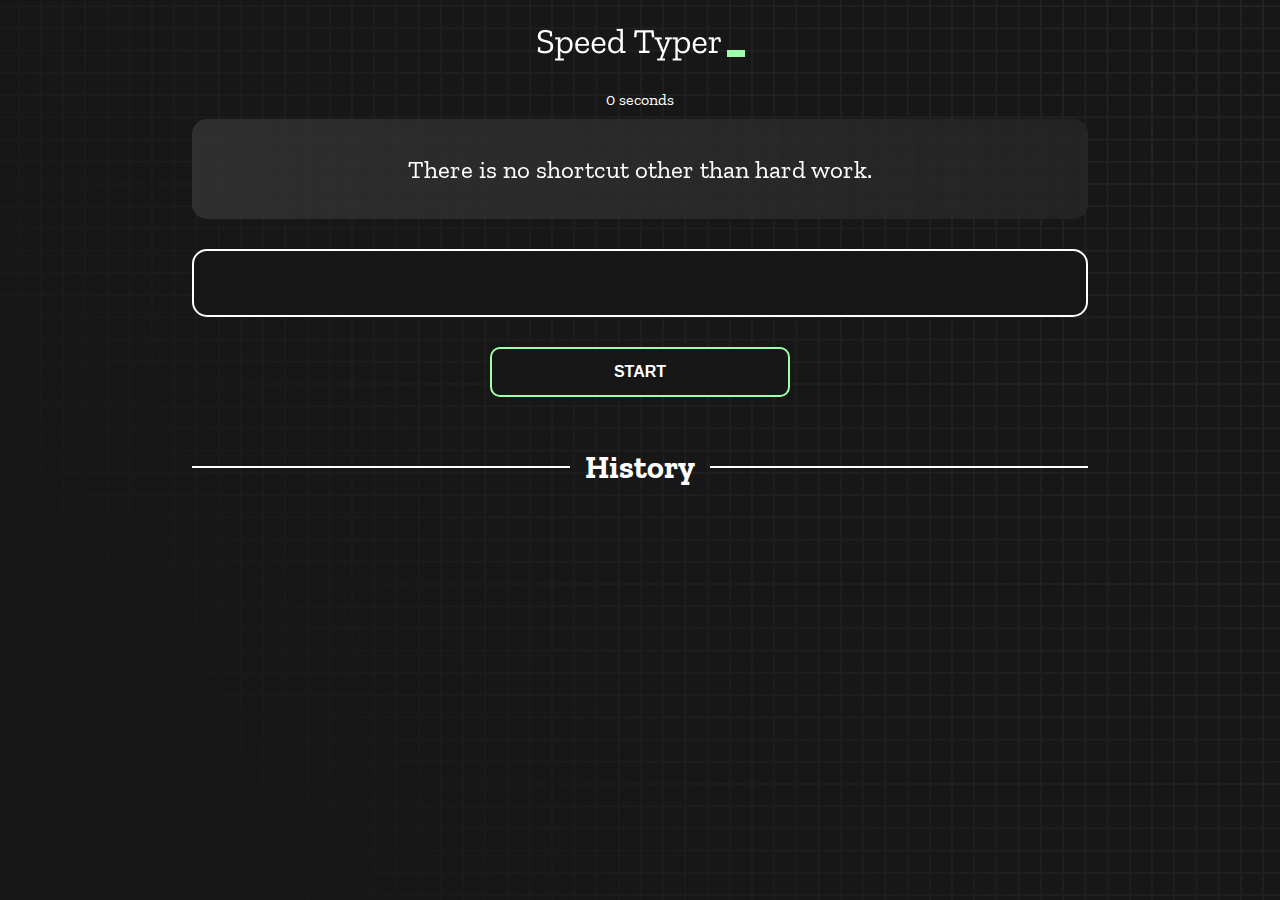
<file: index.html>
<!DOCTYPE html>
<html lang="en">
  <head>
    <meta charset="UTF-8" />
    <meta http-equiv="X-UA-Compatible" content="IE=edge" />
    <meta name="viewport" content="width=device-width, initial-scale=1.0" />
    <title>Type Monster</title>
    <link rel="stylesheet" href="styles.css" />
    <link rel="preconnect" href="https://fonts.googleapis.com" />
    <link rel="preconnect" href="https://fonts.gstatic.com" crossorigin />
    <link
      href="https://fonts.googleapis.com/css2?family=Zilla+Slab:wght@300;400;500&display=swap"
      rel="stylesheet"
    />
    <style>
    </style>
  </head>
  <body>
    <h1 class="title"><img src="./logo.png" /></h1>
    <div id="show-time">0 seconds</div>

    <div class="box-container">
      <div id="question"></div>

      <div id="display" class="inactive"></div>

      <div class="buttons">
        <button id="starts">START</button>
      </div>

      <div class="divider-container">
        <div class="line"></div>
        <h1 class="title2">History</h1>
        <div class="line"></div>
      </div>
      <div id="histories"></div>
    </div>

    <div id="countdown"></div>
    <div id="modal-background" class="hidden"></div>
    <div id="result" class="hidden"></div>

    <script src="./history.js"></script>
    <script src="./script.js"></script>
  </body>
</html>
</file>
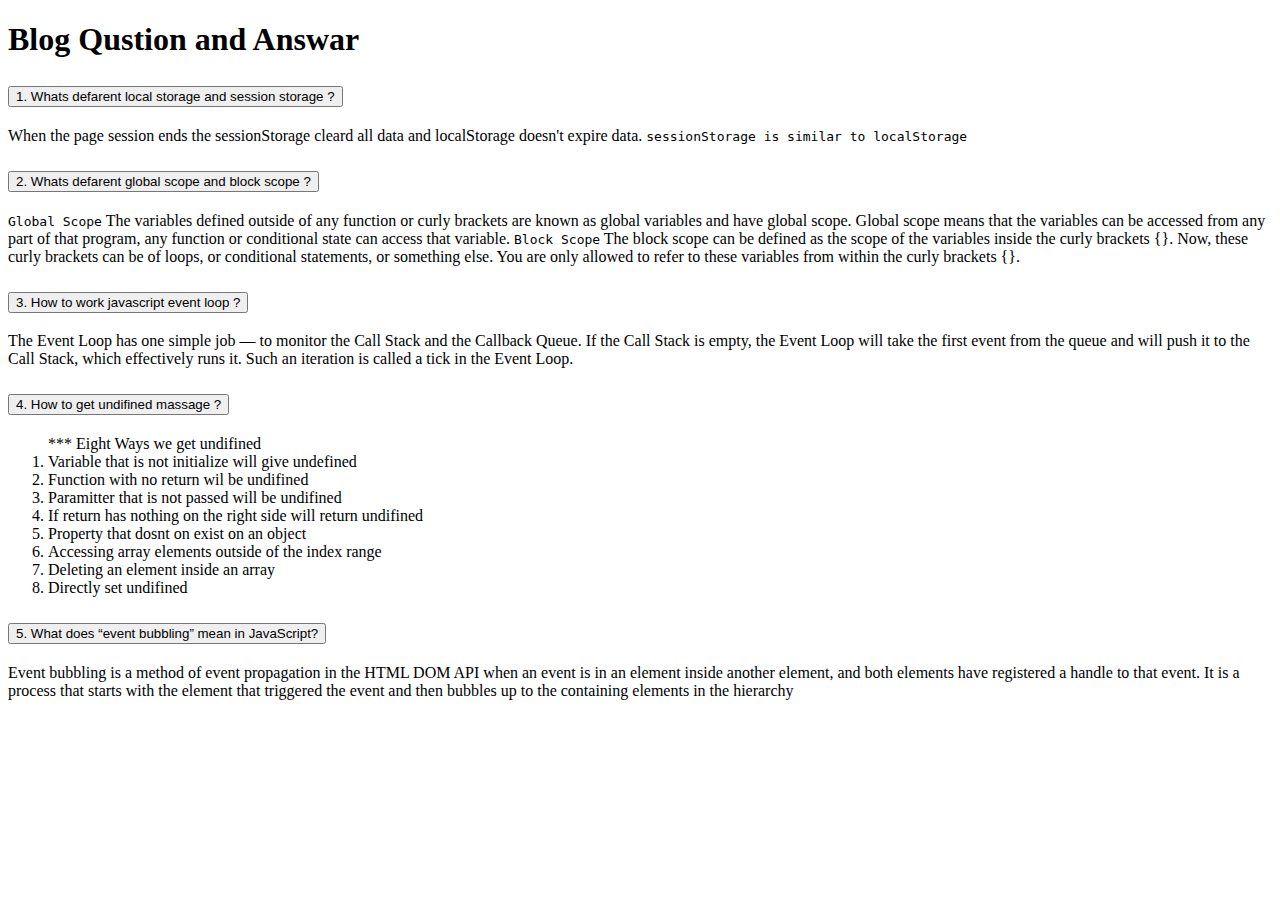
<file: blog.html>
<!doctype html>
<html lang="en">
  <head>
    <meta charset="utf-8">
    <meta name="viewport" content="width=device-width, initial-scale=1">
    <title>Blog Part</title>
    <!-- Bootstrap cdn link  -->
    <link href="https://cdn.jsdelivr.net/npm/bootstrap@5.2.1/dist/css/bootstrap.min.css" rel="stylesheet" integrity="sha384-iYQeCzEYFbKjA/T2uDLTpkwGzCiq6soy8tYaI1GyVh/UjpbCx/TYkiZhlZB6+fzT" crossorigin="anonymous">
  </head>
  <body>
    <header class="text-center text-primary fw-bold text-decoration-underline">
        <h1>Blog Qustion and Answar</h1>
    </header>
    <main>
        <div class="accordion accordion-flush border border-5 mx-5 my-5 p-4 rounded-3" id="accordionFlushExample">
            <div class="accordion-item">
              <h2 class="accordion-header" id="flush-headingOne">
                <button class="accordion-button collapsed fs-3 text-primary" type="button" data-bs-toggle="collapse" data-bs-target="#flush-collapseOne" aria-expanded="false" aria-controls="flush-collapseOne">
                1. Whats defarent local storage and session storage ?
                </button>
              </h2>
              <div id="flush-collapseOne" class="accordion-collapse collapse" aria-labelledby="flush-headingOne" data-bs-parent="#accordionFlushExample">
                <div class="accordion-body fs-6">When the page session ends the sessionStorage cleard all data and localStorage doesn't expire data. <code>sessionStorage is similar to localStorage</code></div> 
              </div>
            </div>
            <div class="accordion-item">
              <h2 class="accordion-header" id="flush-headingTwo">
                <button class="accordion-button collapsed fs-3 text-primary" type="button" data-bs-toggle="collapse" data-bs-target="#flush-collapseTwo" aria-expanded="false" aria-controls="flush-collapseTwo">
                 2. Whats defarent global scope and block scope ?
                </button>
              </h2>
              <div id="flush-collapseTwo" class="accordion-collapse collapse" aria-labelledby="flush-headingTwo" data-bs-parent="#accordionFlushExample">
                <div class="accordion-body fs-6"><code>Global Scope</code> The variables defined outside of any function or curly brackets are known as global variables and have global scope. Global scope means that the variables can be accessed from any part of that program, any function or conditional state can access that variable. <code>Block Scope</code> The block scope can be defined as the scope of the variables inside the curly brackets {}. Now, these curly brackets can be of loops, or conditional statements, or something else. You are only allowed to refer to these variables from within the curly brackets {}.</div>
              </div>
            </div>
            <div class="accordion-item">
                <h2 class="accordion-header" id="flush-headingThree">
                  <button class="accordion-button collapsed fs-3 text-primary" type="button" data-bs-toggle="collapse" data-bs-target="#flush-collapseThree" aria-expanded="false" aria-controls="flush-collapseThree">
                    3. How to work javascript event loop ?
                  </button>
                </h2>
                <div id="flush-collapseThree" class="accordion-collapse collapse" aria-labelledby="flush-headingThree" data-bs-parent="#accordionFlushExample">
                  <div class="accordion-body fs-6">The Event Loop has one simple job — to monitor the Call Stack and the Callback Queue. If the Call Stack is empty, the Event Loop will take the first event from the queue and will push it to the Call Stack, which effectively runs it. Such an iteration is called a tick in the Event Loop.</div>
                </div>
            </div>
            <div class="accordion-item">
              <h2 class="accordion-header" id="flush-headingFour">
                <button class="accordion-button collapsed fs-3 text-primary type="button" data-bs-toggle="collapse" data-bs-target="#flush-collapseFour" aria-expanded="false" aria-controls="flush-collapseFour">
                  4. How to get undifined massage ?
                </button>
              </h2>
              <div id="flush-collapseFour" class="accordion-collapse collapse" aria-labelledby="flush-headingFour" data-bs-parent="#accordionFlushExample">
                <div class="accordion-body"> <ol class="fs-5">*** Eight Ways we get undifined
                    <li class="fs-6">Variable that is not initialize will give undefined </li>
                    <li class="fs-6">Function with no return wil be undifined </li>
                    <li class="fs-6">Paramitter that is not passed will be undifined </li>
                    <li class="fs-6">If return has nothing on the right side will return undifined </li>
                    <li class="fs-6">Property that dosnt on exist on an object </li>
                    <li class="fs-6">Accessing array elements outside of the index range </li>
                    <li class="fs-6">Deleting an element inside an array </li>
                    <li class="fs-6">Directly set undifined </li>                
            </ol>
            </div>
              </div>
            </div>
            <div class="accordion-item">
                <h2 class="accordion-header" id="flush-headingFive">
                  <button class="accordion-button collapsed fs-3 text-primary" type="button" data-bs-toggle="collapse" data-bs-target="#flush-collapseFive" aria-expanded="false" aria-controls="flush-collapseFive">
                    5. What does “event bubbling” mean in JavaScript?
                  </button>
                </h2>
                <div id="flush-collapseFive" class="accordion-collapse collapse" aria-labelledby="flush-headingFive" data-bs-parent="#accordionFlushExample">
                  <div class="accordion-body fs-6">Event bubbling is a method of event propagation in the HTML DOM API when an event is in an element inside another element, and both elements have registered a handle to that event. It is a process that starts with the element that triggered the event and then bubbles up to the containing elements in the hierarchy</div>
                </div>
              </div>
          </div>
    </main>
<!-- Bootstrap javascript vdn link  -->
    <script src="https://cdn.jsdelivr.net/npm/bootstrap@5.2.1/dist/js/bootstrap.bundle.min.js" integrity="sha384-u1OknCvxWvY5kfmNBILK2hRnQC3Pr17a+RTT6rIHI7NnikvbZlHgTPOOmMi466C8" crossorigin="anonymous"></script>
  </body>
</html>
</file>
<file: styles.css>
* {
  padding: 0;
  margin: 0;
  box-sizing: border-box;
}

body {
  background-image: url("./bg.png");
  background-size: cover;
  background-position: left top;
  font-family: "Zilla Slab", serif;
}

.box-container {
  width: 70%;
  margin: 0 auto;
}

#question {
  height: 100px;
  display: flex;
  align-items: center;
  justify-content: center;
  color: white;
  font-size: 25px;
  border-radius: 15px;
  background: rgb(255, 255, 255);
  background: linear-gradient(
    92.49deg,
    rgba(255, 255, 255, 0.1) 0.18%,
    rgba(255, 255, 255, 0.05) 99.85%
  );
  backdrop-filter: blur(5px);
  margin-bottom: 30px;
  text-align: center;
}

#display {
  height: auto;
  padding: 2rem 10px;
  display: flex;
  flex-wrap: wrap;
  align-items: center;
  padding-left: 5rem;
  color: white;
  font-size: 32px;
  background-color: #171717;
  border: 2px solid #9dffad;
  border-radius: 15px;
}

#countdown {
  position: fixed;
  height: 100vh;
  width: 100vw;
  background-color: rgba(0, 0, 0, 0.8);
  top: 0;
  left: 0;
  display: flex;
  align-items: center;
  justify-content: center;
  font-size: 3rem;
  color: white;
  display: none;
}
#result {
  position: fixed;
  top: 50%; 
  left: 50%;
  transform: translate(-50%, -50%);
  height: 250px;
  width: 400px;
  background-color: #171717;
  border-radius: 15px;
  border: 2px solid #9dffad;
  color: white;
  text-align: center;
  padding: 2rem;
}
#show-time{
  text-align: center;
  color: white;
  margin: 10px 0;
}

.green {
  color: #9dffad;
}
.red {
  color: #eb6565;
}
.bold {
  font-weight: 700;
}
.inactive {
  border: 2px solid white !important;
}
.hidden {
  display: none;
}
.title {
  text-align: center;
  color: white;
  margin: 20px 0;
}

.divider-container {
  height: 80px;
  display: flex;
  justify-content: center;
  align-items: center;
  gap: 15px;
  margin: 0 auto;
}

.line {
  height: 2px;
  background: white;
  width: 100%;
}

.title2 {
  color: white;
  display: block;
}

.buttons {
  display: flex;
  justify-content: center;
  margin: 30px 0;
}
button {
  padding: 10px 20px;
  border: none;
  font-size: 16px;
  font-weight: bold;
  width: 300px;
  height: 50px;
  color: white;
  background-color: #171717;
  border-radius: 10px;
  border: 2px solid #9dffad;
  cursor: pointer;
}

#histories {
  display: grid;
  grid-template-columns: auto auto auto;
  grid-gap: 20px;
}

.card {
  width: 100%;
  height: 100%;
  padding: 50px;
  display: flex;
  flex-direction: column;
  justify-content: space-between;
  align-items: center;
  padding: 20px 30px;
  color: white;
  border-radius: 15px;
  background: rgb(255, 255, 255);
  background: linear-gradient(
    92.49deg,
    rgba(255, 255, 255, 0.1) 0.18%,
    rgba(255, 255, 255, 0.05) 99.85%
  );
  backdrop-filter: blur(5px);
  margin-bottom: 30px;
}

#modal-background {
  background: rgb(255, 255, 255);
  background: linear-gradient(
    92.49deg,
    rgba(255, 255, 255, 0.1) 0.18%,
    rgba(255, 255, 255, 0.05) 99.85%
  );
  backdrop-filter: blur(5px);
  height: 100vh;
  width: 100%;
  position: fixed;
  top: 0;
}

@media only screen and (max-width: 700px) {
  .box-container {
    padding: 0 20px;
    width: 100%;
  }
  .card {
    flex-direction: column;
  }
  #histories {
    display: grid;
    grid-template-columns: auto ;
    grid-gap: 20px;
  }
};
</file>
